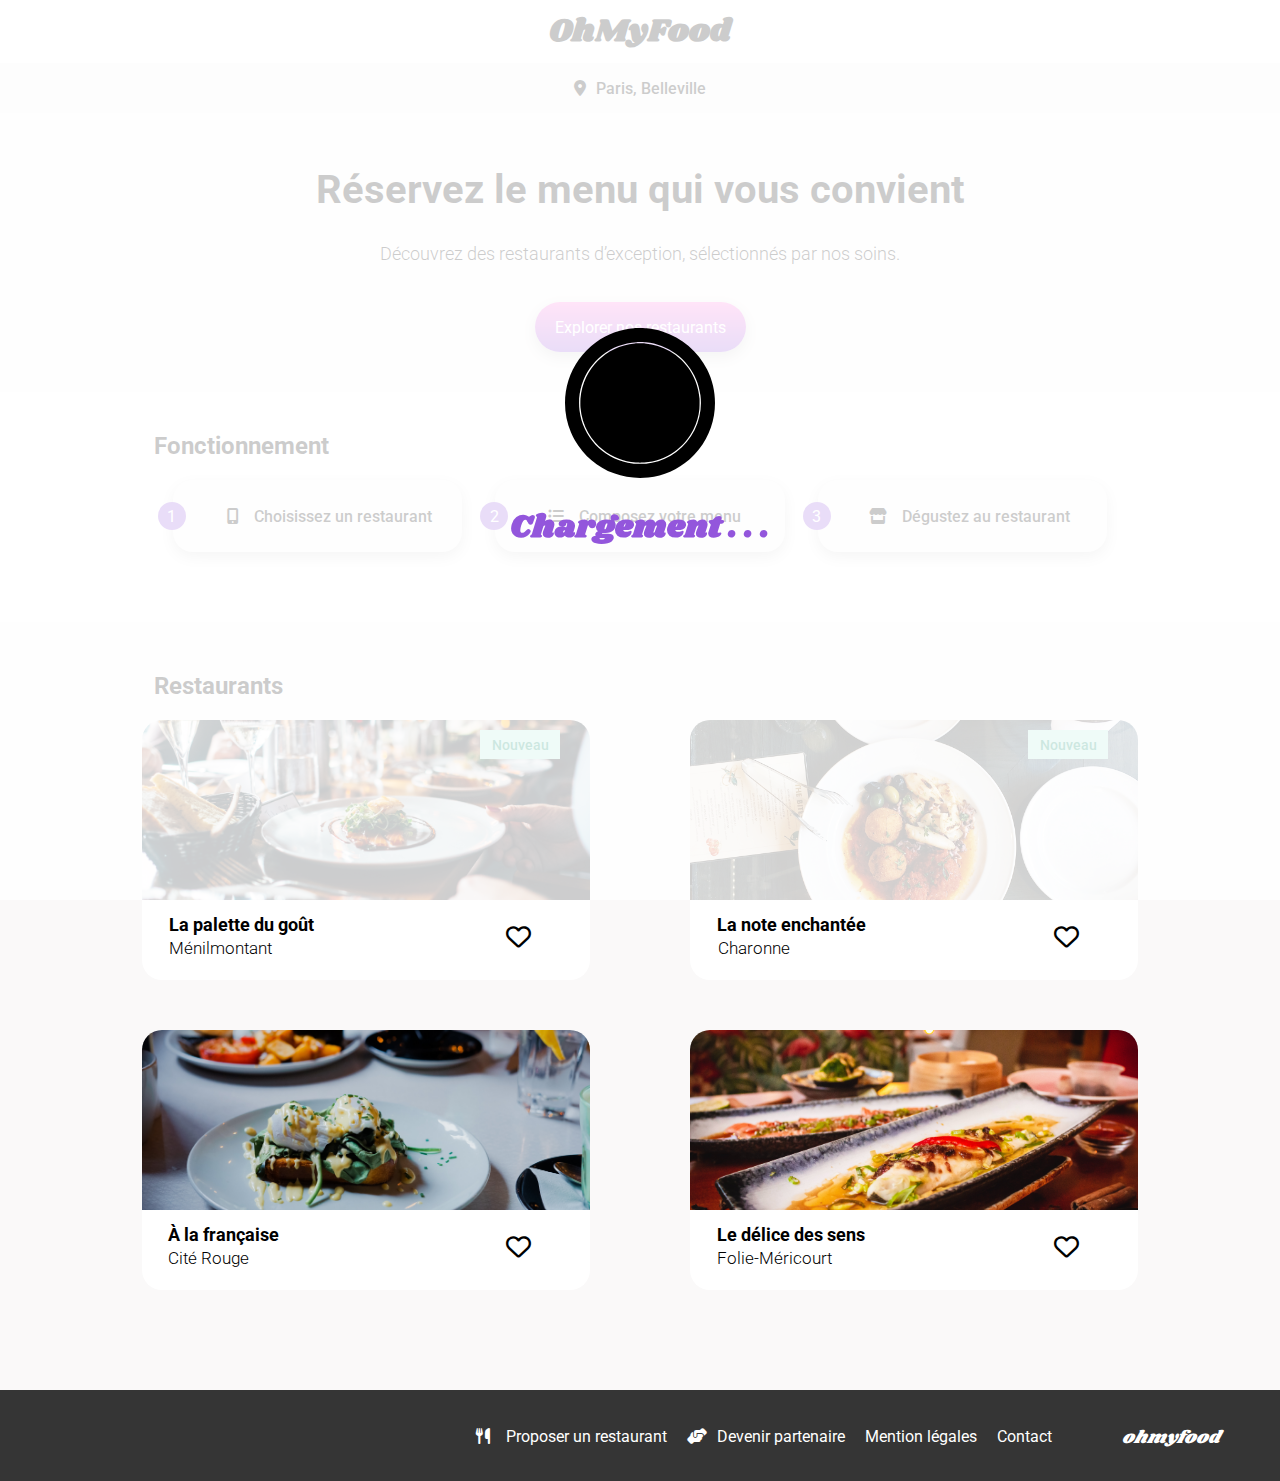
<file: index.html>
<!DOCTYPE html>
<html lang="fr">
  <head>
    <meta charset="UTF-8" />
    <meta name="viewport" content="width=device-width, initial-scale=1.0" />
    <title>OhMyFood</title>
    <link rel="preconnect" href="https://fonts.googleapis.com" />
    <link rel="preconnect" href="https://fonts.gstatic.com" crossorigin />
    <link
      href="https://fonts.googleapis.com/css2?family=Roboto:ital,wght@0,100;0,300;0,400;0,500;0,700;0,900;1,100;1,300;1,400;1,500;1,700;1,900&family=Shrikhand&display=swap"
      rel="stylesheet"
    />
    <!-- Ajout Bibliothèque Font Awesome -->
    <link
      rel="stylesheet"
      href="https://cdnjs.cloudflare.com/ajax/libs/font-awesome/6.4.0/css/all.min.css"
    />
    <link rel="stylesheet" href="./SASS/main.css" />
  </head>
  <body>
    <div class="loader">
      <div class="loader__plat">
        <img
          src="./assets/images/loader/assiette.svg"
          alt="Assiette chargement"
          class="loader__plat__assiette"
        />
      </div>
      <h1 class="loader__chargement">Chargement . . .</h1>
    </div>
    <header>
      <i class="fa-solid fa-arrow-left"></i>
      <h1>OhMyFood</h1>
    </header>
    <main>
      <div class="main__localisation">
        <i class="fa-solid fa-location-dot"></i>Paris, Belleville
      </div>

      <!--******* section info *********-->
      <section class="main__info">
        <h2 class="main__info__title">Réservez le menu qui vous convient</h2>
        <p class="main__info__paragraphe">
          Découvrez des restaurants d’exception, sélectionnés par nos soins.
        </p>
        <a class="main__info__btn" href="#restaurants"
          >Explorer nos restaurants</a
        >
      </section>

      <!--******** section fonctionnement *******-->
      <section class="main__fonctionnement">
        <h2 class="main__fonctionnement__title">Fonctionnement</h2>
        <div class="main__fonctionnement__container">
          <div class="main__fonctionnement__ordre">
            <span class="main__fonctionnement__ordre--nombre">1</span>
            <p class="main__fonctionnement__ordre--titre">
              <i class="fa-solid fa-mobile-screen-button"></i>
              Choisissez un restaurant
            </p>
          </div>
          <div class="main__fonctionnement__ordre">
            <span class="main__fonctionnement__ordre--nombre">2</span>
            <p class="main__fonctionnement__ordre--titre">
              <i class="fa-solid fa-list-ul"></i>
              Composez votre menu
            </p>
          </div>
          <div class="main__fonctionnement__ordre">
            <span class="main__fonctionnement__ordre--nombre">3</span>
            <p class="main__fonctionnement__ordre--titre">
              <i class="fa-solid fa-store"></i>
              Dégustez au restaurant
            </p>
          </div>
        </div>
      </section>

      <!--******* section restaurants *********-->
      <section class="main__restaurants" id="restaurants">
        <h2 class="main__restaurants__title">Restaurants</h2>
        <div class="main__restaurants__cards">
          <article class="main__restaurants__card">
            <a href="./restaurants/restaurant1.html">
              <img
                src="./assets/images/restaurants/jay-wennington-N_Y88TWmGwA-unsplash.jpg"
                alt="Image montrant un plat de Saumon"
              />
              <span class="main__restaurants__card__new">Nouveau</span>
              <div class="main__restaurants__card__content">
                <div class="main__restaurants__card__content--txt">
                  <h3 class="main__restaurants__card__content--title">
                    La palette du goût
                  </h3>
                  <p class="main__restaurants__card__content--localisation">
                    Ménilmontant
                  </p>
                </div>
              </div>
            </a>
            <button class="main__restaurants__card__content--btncoeur">
              <i class="fa-regular fa-heart"></i>
              <i class="fa-solid fa-heart"></i>
            </button>
          </article>
          <article class="main__restaurants__card">
            <a href="./restaurants/restaurant2.html">
              <img
                src="./assets/images/restaurants/stil-u2Lp8tXIcjw-unsplash.jpg"
                alt="Image de deux plats, une tomate mozza, et des pommes dauphine accompagnée de viandes"
              />
              <span class="main__restaurants__card__new">Nouveau</span>
              <div class="main__restaurants__card__content">
                <div class="main__restaurants__card__content--txt">
                  <h3 class="main__restaurants__card__content--title">
                    La note enchantée
                  </h3>
                  <p class="main__restaurants__card__content--localisation">
                    Charonne
                  </p>
                </div>
              </div>
            </a>
            <button class="main__restaurants__card__content--btncoeur">
              <i class="fa-regular fa-heart"></i>
              <i class="fa-solid fa-heart"></i>
            </button>
          </article>
          <article class="main__restaurants__card">
            <a href="./restaurants/restaurant3.html">
              <img
                src="./assets/images/restaurants/toa-heftiba-DQKerTsQwi0-unsplash.jpg"
                alt="Image montrant un plat avec des oeufs mimosas"
              />
              <div class="main__restaurants__card__content">
                <div class="main__restaurants__card__content--txt">
                  <h3 class="main__restaurants__card__content--title">
                    À la française
                  </h3>
                  <p class="main__restaurants__card__content--localisation">
                    Cité Rouge
                  </p>
                </div>
              </div>
            </a>
            <button class="main__restaurants__card__content--btncoeur">
              <i class="fa-regular fa-heart"></i>
              <i class="fa-solid fa-heart"></i>
            </button>
          </article>
          <article class="main__restaurants__card">
            <a href="./restaurants/restaurant4.html">
              <img
                src="./assets/images/restaurants/louis-hansel-shotsoflouis-qNBGVyOCY8Q-unsplash.jpg"
                alt="Image montrant un plat de poisson"
              />
              <div class="main__restaurants__card__content">
                <div class="main__restaurants__card__content--txt">
                  <h3 class="main__restaurants__card__content--title">
                    Le délice des sens
                  </h3>
                  <p class="main__restaurants__card__content--localisation">
                    Folie-Méricourt
                  </p>
                </div>
              </div>
            </a>
            <button class="main__restaurants__card__content--btncoeur">
              <i class="fa-regular fa-heart"></i>
              <i class="fa-solid fa-heart"></i>
            </button>
          </article>
        </div>
      </section>
    </main>
    <footer class="footer">
      <h3 class="footer__title">ohmyfood</h3>
      <ul class="footer__liste">
        <li class="footer__liste--item">
          <a href="#"
            ><i class="fa-solid fa-utensils"></i>Proposer un restaurant</a
          >
        </li>
        <li class="footer__liste--item">
          <a href="#"
            ><i class="fa-solid fa-handshake-angle"></i>Devenir partenaire</a
          >
        </li>
        <li class="footer__liste--item"><a href="#">Mention légales</a></li>
        <li class="footer__liste--item"><a href="#">Contact</a></li>
      </ul>
    </footer>
  </body>
</html>
</file>
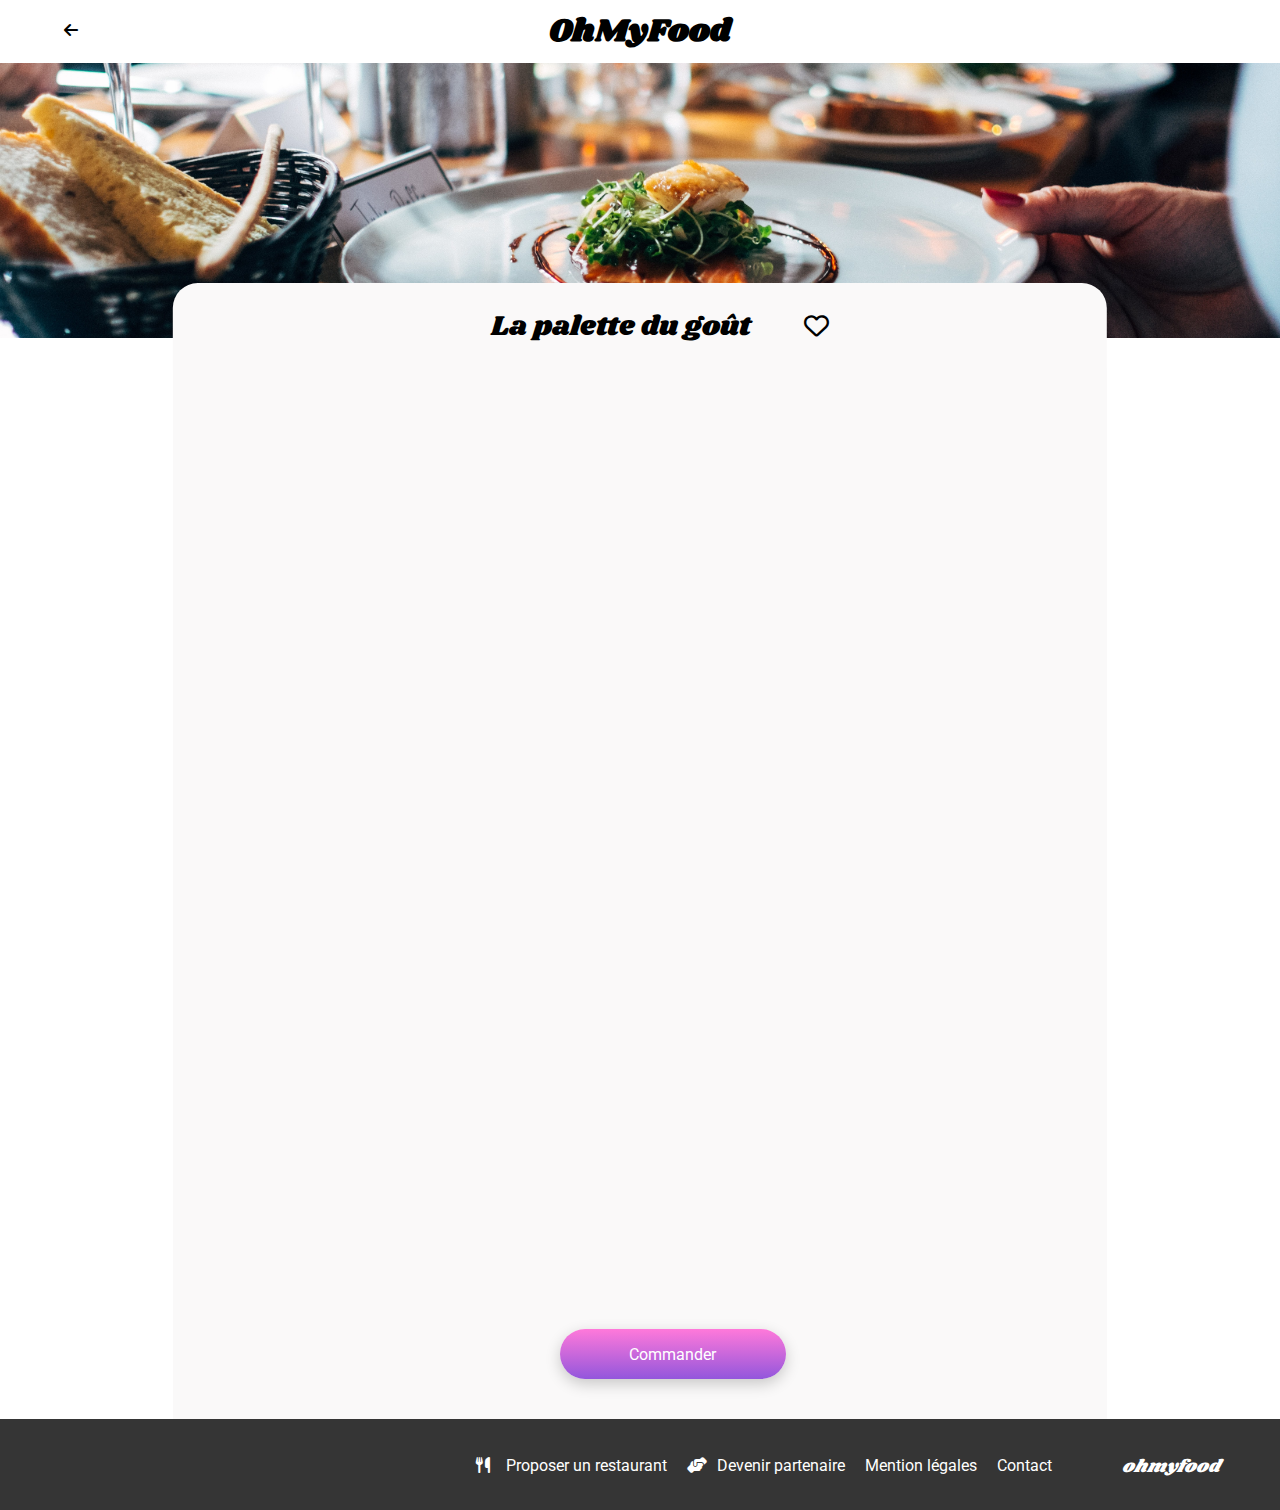
<file: restaurants/restaurant1.html>
<!DOCTYPE html>
<html lang="fr">
  <head>
    <meta charset="UTF-8" />
    <meta name="viewport" content="width=device-width, initial-scale=1.0" />
    <title>La palette du goût</title>
    <link rel="preconnect" href="https://fonts.googleapis.com" />
    <link rel="preconnect" href="https://fonts.gstatic.com" crossorigin />
    <link
      href="https://fonts.googleapis.com/css2?family=Roboto:ital,wght@0,100;0,300;0,400;0,500;0,700;0,900;1,100;1,300;1,400;1,500;1,700;1,900&family=Shrikhand&display=swap"
      rel="stylesheet"
    />
    <!-- Ajout Bibliothèque Font Awesome -->
    <link
      rel="stylesheet"
      href="https://cdnjs.cloudflare.com/ajax/libs/font-awesome/6.4.0/css/all.min.css"
    />
    <link rel="stylesheet" href="../SASS/main.css" />
  </head>
  <body>
    <header class="headeravecfleche">
      <a href="../index.html">
        <i class="fa-solid fa-arrow-left"></i>
      </a>
      <h1>OhMyFood</h1>
    </header>
    <main class="main">
      <div class="main__resto">
        <img
          src="../assets/images/restaurants/jay-wennington-N_Y88TWmGwA-unsplash.jpg"
          alt="Image montrant un plat de Saumon"
        />
      </div>
      <section class="main__resto__container">
        <div class="main__resto__titlenheart">
          <h2 class="main__resto__titlenheart--title">La palette du goût</h2>
          <button class="main__resto__titlenheart--heart">
            <i class="fa-regular fa-heart"></i>
            <i class="fa-solid fa-heart"></i>
          </button>
        </div>
      </section>
      <section class="main__resto__menu">
        <div class="main__resto__menu--container">
          <div class="main__resto__menu--plats">
            <p class="main__resto__menu--title">ENTREES</p>
            <div class="main__resto__menu__card">
              <div class="main__resto__menu__card--tp">
              <p class="main__resto__menu__card--title">
                Fricassée d'escargots
              </p>
              <p class="main__resto__menu__card--precision">
                Au piment d'espelette
              </p>
              </div>
              <span class="main__resto__menu__card--price">25€</span>
              <i class="fa-solid fa-circle-check"></i>
            </div>
            <div class="main__resto__menu__card">
              <div class="main__resto__menu__card--tp">
              <p class="main__resto__menu__card--title">
                Foie gras de canard mi-cuit
              </p>
              <p class="main__resto__menu__card--precision">
                Et ses copeaux de truffe noire
              </p>
              </div>
              <span class="main__resto__menu__card--price">35€</span>
              <i class="fa-solid fa-circle-check"></i>
            </div>
            <div class="main__resto__menu__card">
              <div class="main__resto__menu__card--tp">
              <p class="main__resto__menu__card--title">Œuf au plat</p>
              <p class="main__resto__menu__card--precision">
                Assaisonné à la truffe sur lit de caviar
              </p>
              </div>
              <span class="main__resto__menu__card--price">20€</span>
              <i class="fa-solid fa-circle-check"></i>
            </div>
          </div>
          <div class="main__resto__menu--plats">
            <p class="main__resto__menu--title">PLATS</p>
            <div class="main__resto__menu__card">
              <div class="main__resto__menu__card--tp">
              <p class="main__resto__menu__card--title">
                Filet de bœuf aux herbes
              </p>
              <p class="main__resto__menu__card--precision">
                Accompagné de sa ribambelle de légumes
              </p>
              </div>
              <span class="main__resto__menu__card--price">40€</span>
              <i class="fa-solid fa-circle-check"></i>
            </div>
            <div class="main__resto__menu__card">
              <div class="main__resto__menu__card--tp">
              <p class="main__resto__menu__card--title">
                Parmentier de queue de bœuf
              </p>
              <p class="main__resto__menu__card--precision">
                À la truffe noire sur sa purée de panais
              </p>
              </div>
              <span class="main__resto__menu__card--price">35€</span>
              <i class="fa-solid fa-circle-check"></i>
            </div>
            <div class="main__resto__menu__card">
              <div class="main__resto__menu__card--tp">
              <p class="main__resto__menu__card--title">Filet de turbot</p>
              <p class="main__resto__menu__card--precision">Aux agrumes</p>
              </div>
              <span class="main__resto__menu__card--price">44€</span>
              <i class="fa-solid fa-circle-check"></i>
            </div>
          </div>
          <div class="main__resto__menu--plats">
            <p class="main__resto__menu--title">DESSERTS</p>
            <div class="main__resto__menu__card">
              <div class="main__resto__menu__card--tp">
              <p class="main__resto__menu__card--title">Paris-Brest</p>
              <p class="main__resto__menu__card--precision">Revisité</p>
              </div>
              <span class="main__resto__menu__card--price">18€</span>
              <i class="fa-solid fa-circle-check"></i>
            </div>
            <div class="main__resto__menu__card">
              <div class="main__resto__menu__card--tp">
              <p class="main__resto__menu__card--title">
                Macaron au chocolat d'exception
              </p>
              <p class="main__resto__menu__card--precision">
                Et glace à la vanille de Madagascar
              </p>
              </div>
              <span class="main__resto__menu__card--price">22€</span>
              <i class="fa-solid fa-circle-check"></i>
            </div>
            <div class="main__resto__menu__card">
              <div class="main__resto__menu__card--tp">
              <p class="main__resto__menu__card--title">Mousse au chocolat</p>
              <p class="main__resto__menu__card--precision">
                Au piment d'Espelette et à la truffe noire
              </p>
              </div>
              <span class="main__resto__menu__card--price">23€</span>
              <i class="fa-solid fa-circle-check"></i>
            </div>
          </div>
          <a class="main__resto__menu__btn">Commander</a>
        </div>
      </section>
    </main>
    <footer class="footer">
      <h3 class="footer__title">ohmyfood</h3>
      <ul class="footer__liste">
        <li class="footer__liste--item">
          <a href="#"
            ><i class="fa-solid fa-utensils"></i>Proposer un restaurant</a
          >
        </li>
        <li class="footer__liste--item">
          <a href="#"
            ><i class="fa-solid fa-handshake-angle"></i>Devenir partenaire</a
          >
        </li>
        <li class="footer__liste--item"><a href="#">Mention légales</a></li>
        <li class="footer__liste--item"><a href="#">Contact</a></li>
      </ul>
    </footer>
  </body>
</html>
</file>
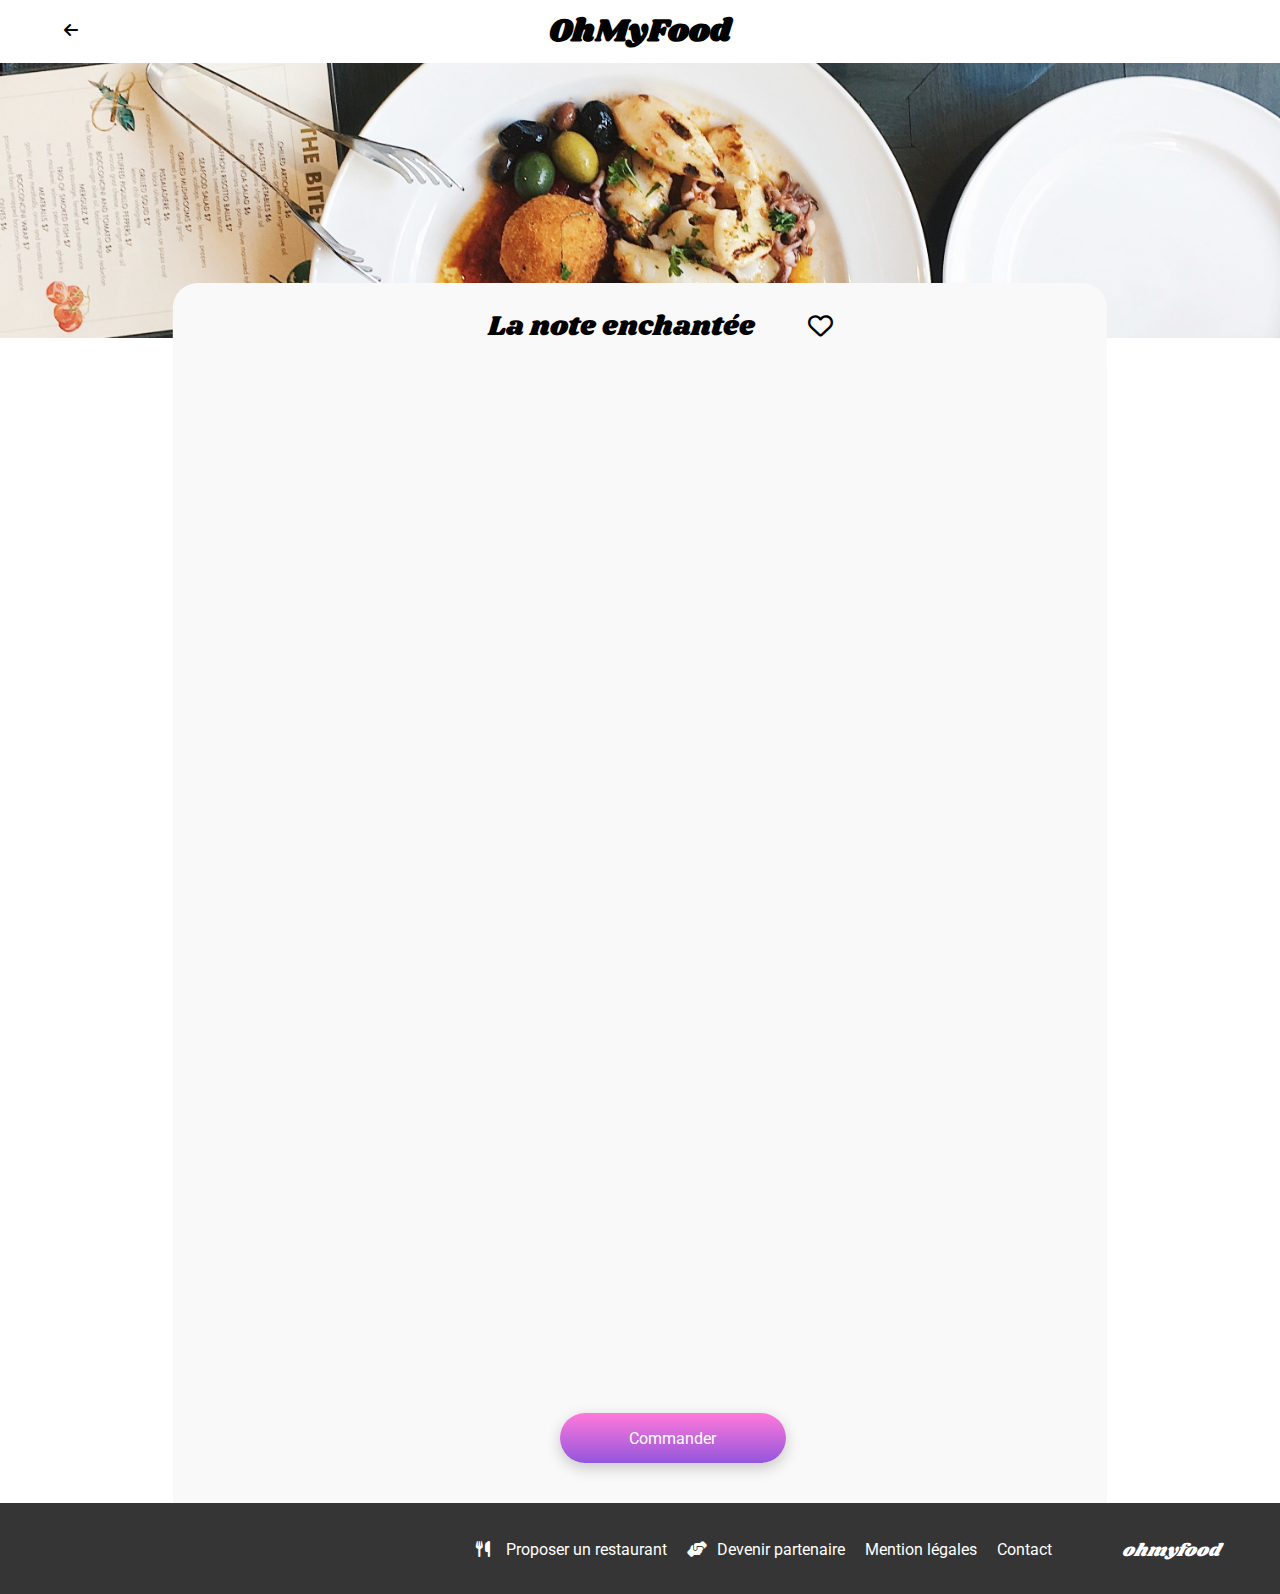
<file: restaurants/restaurant2.html>
<!DOCTYPE html>
<html lang="fr">
  <head>
    <meta charset="UTF-8" />
    <meta name="viewport" content="width=device-width, initial-scale=1.0" />
    <title>La note enchantée</title>
    <link rel="preconnect" href="https://fonts.googleapis.com" />
    <link rel="preconnect" href="https://fonts.gstatic.com" crossorigin />
    <link
      href="https://fonts.googleapis.com/css2?family=Roboto:ital,wght@0,100;0,300;0,400;0,500;0,700;0,900;1,100;1,300;1,400;1,500;1,700;1,900&family=Shrikhand&display=swap"
      rel="stylesheet"
    />
    <!-- Ajout Bibliothèque Font Awesome -->
    <link
      rel="stylesheet"
      href="https://cdnjs.cloudflare.com/ajax/libs/font-awesome/6.4.0/css/all.min.css"
    />
    <link rel="stylesheet" href="../SASS/main.css" />
  </head>
  <body>
    <header class="headeravecfleche">
      <a href="../index.html">
        <i class="fa-solid fa-arrow-left"></i>
      </a>
      <h1>OhMyFood</h1>
    </header>
    <main class="main">
      <div class="main__resto">
        <img src="../assets/images/restaurants/stil-u2Lp8tXIcjw-unsplash.jpg" alt="Image de deux plats, une tomate mozza, et des pommes dauphine accompagnée de viandes">
      <section class="main__resto__container">
        <div class="main__resto__titlenheart">
          <h2 class="main__resto__titlenheart--title">La note enchantée</h2>
          <button class="main__resto__titlenheart--heart">
            <i class="fa-regular fa-heart"></i>
            <i class="fa-solid fa-heart"></i>
          </button>
        </div>
      </section>
      <section class="main__resto__menu">
        <div class="main__resto__menu--container">
          <div class="main__resto__menu--plats">
            <p class="main__resto__menu--title">ENTREES</p>
            <div class="main__resto__menu__card">
              <div class="main__resto__menu__card--tp">
              <p class="main__resto__menu__card--title">
                Ravioles de foie gras
              </p>
              <p class="main__resto__menu__card--precision">
                Accompagnées de leur crème à la truffe
              </p>
              </div>
              <span class="main__resto__menu__card--price">25€</span>
              <i class="fa-solid fa-circle-check"></i>
            </div>
            <div class="main__resto__menu__card">
              <div class="main__resto__menu__card--tp">
              <p class="main__resto__menu__card--title">Caviar osciètre</p>
              <p class="main__resto__menu__card--precision">
                Sur blini à la farine de blé noir
              </p>
              </div>
              <span class="main__resto__menu__card--price">35€</span>
              <i class="fa-solid fa-circle-check"></i>
            </div>
            <div class="main__resto__menu__card">
              <div class="main__resto__menu__card--tp">
              <p class="main__resto__menu__card--title">
                Homard et espuma de potiron
              </p>
              <p class="main__resto__menu__card--precision">
                Marinés aux zestes d'orange
              </p>
              </div>
              <span class="main__resto__menu__card--price">20€</span>
              <i class="fa-solid fa-circle-check"></i>
            </div>
            <div class="main__resto__menu__card">
              <div class="main__resto__menu__card--tp">
              <p class="main__resto__menu__card--title">
                Foie gras de canard cuit entier
              </p>
              <p class="main__resto__menu__card--precision">
                Confiture de figue et pain toasté
              </p>
              </div>
              <span class="main__resto__menu__card--price">35€</span>
              <i class="fa-solid fa-circle-check"></i>
            </div>
          </div>
          <div class="main__resto__menu--plats">
            <p class="main__resto__menu--title">PLATS</p>
            <div class="main__resto__menu__card">
              <div class="main__resto__menu__card--tp">
              <p class="main__resto__menu__card--title">
                Noix de coquilles Saint-Jacques
              </p>
              <p class="main__resto__menu__card--precision">
                Sur lit de purée de céleri-rave
              </p>
              </div>
              <span class="main__resto__menu__card--price">40€</span>
              <i class="fa-solid fa-circle-check"></i>
            </div>
            <div class="main__resto__menu__card">
              <div class="main__resto__menu__card--tp">
              <p class="main__resto__menu__card--title">Langoustine poêlée</p>
              <p class="main__resto__menu__card--precision">
                Purée de patate douce
              </p>
              </div>
              <span class="main__resto__menu__card--price">35€</span>
              <i class="fa-solid fa-circle-check"></i>
            </div>
            <div class="main__resto__menu__card">
              <div class="main__resto__menu__card--tp">
              <p class="main__resto__menu__card--title">
                Mijoté de queue de bœuf
              </p>
              <p class="main__resto__menu__card--precision">
                Et riz sauvage aux zestes de citron
              </p>
              </div>
              <span class="main__resto__menu__card--price">44€</span>
              <i class="fa-solid fa-circle-check"></i>
            </div>
          </div>
          <div class="main__resto__menu--plats">
            <p class="main__resto__menu--title">DESSERTS</p>
            <div class="main__resto__menu__card">
              <div class="main__resto__menu__card--tp">
              <p class="main__resto__menu__card--title">
                Macaron noisette et chocolat
              </p>
              <p class="main__resto__menu__card--precision">
                Glace au caramel brun et sel de Guérande
              </p>
              </div>
              <span class="main__resto__menu__card--price">18€</span>
              <i class="fa-solid fa-circle-check"></i>
            </div>
            <div class="main__resto__menu__card">
              <div class="main__resto__menu__card--tp">
              <p class="main__resto__menu__card--title">
                Baba au rhum revisité
              </p>
              <p class="main__resto__menu__card--precision">
                Avec son coulis de citron
              </p>
              </div>
              <span class="main__resto__menu__card--price">22€</span>
              <i class="fa-solid fa-circle-check"></i>
            </div>
            <div class="main__resto__menu__card">
              <div class="main__resto__menu__card--tp">
              <p class="main__resto__menu__card--title">
                Tarte au citron meringuée
              </p>
              <p class="main__resto__menu__card--precision">Déstructurée</p>
              </div>
              <span class="main__resto__menu__card--price">23€</span>
              <i class="fa-solid fa-circle-check"></i>
            </div>
          </div>
          <a class="main__resto__menu__btn">Commander</a>
        </div>
      </section>
    </main>
    <footer class="footer">
      <h3 class="footer__title">ohmyfood</h3>
      <ul class="footer__liste">
        <li class="footer__liste--item">
          <a href="#"
            ><i class="fa-solid fa-utensils"></i>Proposer un restaurant</a
          >
        </li>
        <li class="footer__liste--item">
          <a href="#"
            ><i class="fa-solid fa-handshake-angle"></i>Devenir partenaire</a
          >
        </li>
        <li class="footer__liste--item"><a href="#">Mention légales</a></li>
        <li class="footer__liste--item"><a href="#">Contact</a></li>
      </ul>
    </footer>
  </body>
</html>
</file>
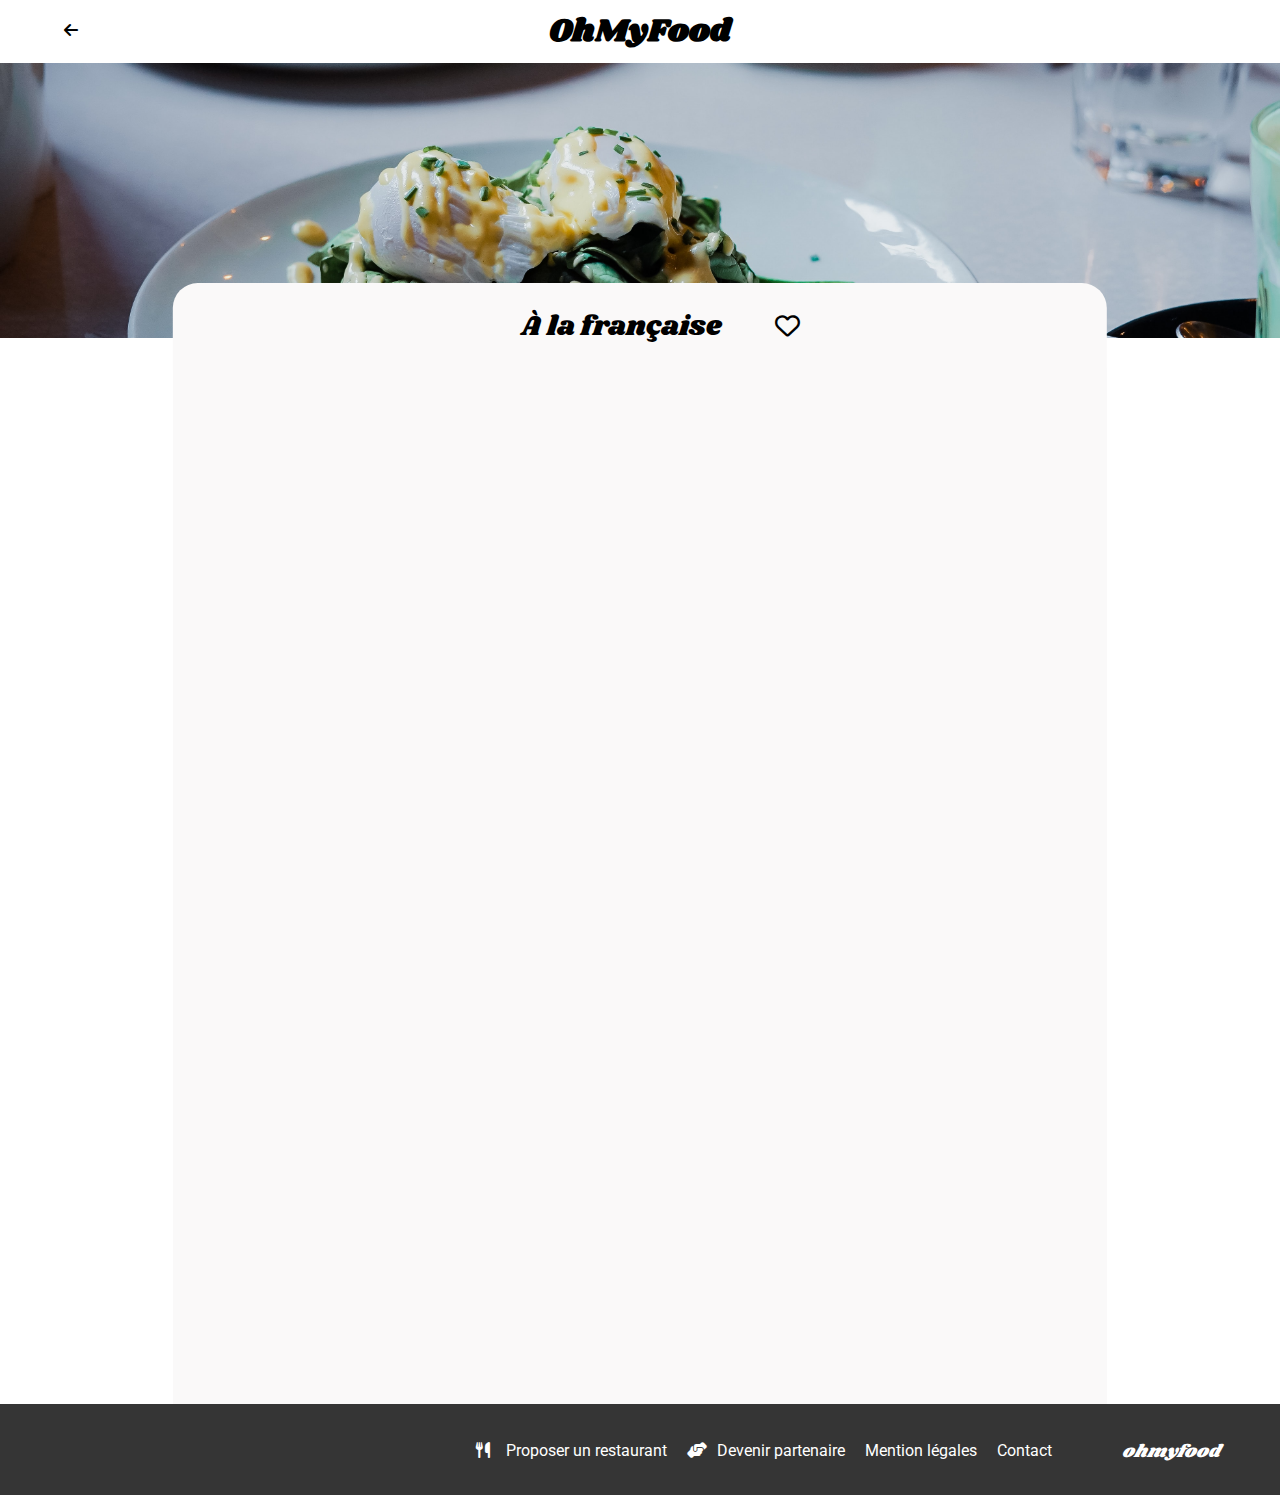
<file: restaurants/restaurant3.html>
<!DOCTYPE html>
<html lang="fr">
  <head>
    <meta charset="UTF-8" />
    <meta name="viewport" content="width=device-width, initial-scale=1.0" />
    <title>À la française</title>
    <link rel="preconnect" href="https://fonts.googleapis.com" />
    <link rel="preconnect" href="https://fonts.gstatic.com" crossorigin />
    <link
      href="https://fonts.googleapis.com/css2?family=Roboto:ital,wght@0,100;0,300;0,400;0,500;0,700;0,900;1,100;1,300;1,400;1,500;1,700;1,900&family=Shrikhand&display=swap"
      rel="stylesheet"
    />
    <!-- Ajout Bibliothèque Font Awesome -->
    <link
      rel="stylesheet"
      href="https://cdnjs.cloudflare.com/ajax/libs/font-awesome/6.4.0/css/all.min.css"
    />
    <link rel="stylesheet" href="../SASS/main.css" />
  </head>
  <body>
    <header class="headeravecfleche">
      <a href="../index.html">
        <i class="fa-solid fa-arrow-left"></i>
      </a>
      <h1>OhMyFood</h1>
    </header>
    <main class="main">
      <div class="main__resto">
        <img
          src="../assets/images/restaurants/toa-heftiba-DQKerTsQwi0-unsplash.jpg"
          alt="Image montrant un plat avec des oeufs mimosas"
        />
      </div>
      <section class="main__resto__container">
        <div class="main__resto__titlenheart">
          <h2 class="main__resto__titlenheart--title">À la française</h2>
          <button class="main__resto__titlenheart--heart">
            <i class="fa-regular fa-heart"></i>
            <i class="fa-solid fa-heart"></i>
          </button>
        </div>
      </section>
      <section class="main__resto__menu">
        <div class="main__resto__menu--container">
          <div class="main__resto__menu--plats">
            <p class="main__resto__menu--title">ENTREES</p>
            <div class="main__resto__menu__card">
              <div class="main__resto__menu__card--tp">
              <p class="main__resto__menu__card--title">
                Tartare de poulpe acidulé
              </p>
              <p class="main__resto__menu__card--precision">
                Aux zestes d'orange
              </p>
              </div>
              <span class="main__resto__menu__card--price">25€</span>
              <i class="fa-solid fa-circle-check"></i>
            </div>
            <div class="main__resto__menu__card">
              <div class="main__resto__menu__card--tp">
              <p class="main__resto__menu__card--title">
                Velouté de légumes d'antan
              </p>
              <p class="main__resto__menu__card--precision">
                Carotte, panais, topinambour
              </p>
              </div>
              <span class="main__resto__menu__card--price">35€</span>
              <i class="fa-solid fa-circle-check"></i>
            </div>
            <div class="main__resto__menu__card">
              <div class="main__resto__menu__card--tp">
              <p class="main__resto__menu__card--title">Soupe à l'oignon</p>
              <p class="main__resto__menu__card--precision">Revisitée</p>
              </div>
              <span class="main__resto__menu__card--price">20€</span>
              <i class="fa-solid fa-circle-check"></i>
            </div>
          </div>
          <div class="main__resto__menu--plats">
            <p class="main__resto__menu--title">PLATS</p>
            <div class="main__resto__menu__card">
              <div class="main__resto__menu__card--tp">
              <p class="main__resto__menu__card--title">
                Coquilles Saint-Jacques
              </p>
              <p class="main__resto__menu__card--precision">
                Accompagnées d'une purée de panais
              </p>
              </div>
              <span class="main__resto__menu__card--price">40€</span>
              <i class="fa-solid fa-circle-check"></i>
            </div>
            <div class="main__resto__menu__card">
              <div class="main__resto__menu__card--tp">
              <p class="main__resto__menu__card--title">Magret de canard</p>
              <p class="main__resto__menu__card--precision">
                Et parmentier de pommes de terre
              </p>
              </div>
              <span class="main__resto__menu__card--price">35€</span>
              <i class="fa-solid fa-circle-check"></i>
            </div>
            <div class="main__resto__menu__card">
              <div class="main__resto__menu__card--tp">
              <p class="main__resto__menu__card--title">
                Pigeonneau d’Ille-et-Vilaine
              </p>
              <p class="main__resto__menu__card--precision">
                Sur son lit de gnocchis aux légumes
              </p>
              </div>
              <span class="main__resto__menu__card--price">44€</span>
              <i class="fa-solid fa-circle-check"></i>
            </div>
          </div>
          <div class="main__resto__menu--plats">
            <p class="main__resto__menu--title">DESSERTS</p>
            <div class="main__resto__menu__card">
              <div class="main__resto__menu__card--tp">
              <p class="main__resto__menu__card--title">
                Pétales de violettes glacés
              </p>
              <p class="main__resto__menu__card--precision">
                Et purée de noisettes
              </p>
              </div>
              <span class="main__resto__menu__card--price">18€</span>
              <i class="fa-solid fa-circle-check"></i>
            </div>
            <div class="main__resto__menu__card">
              <div class="main__resto__menu__card--tp">
              <p class="main__resto__menu__card--title">
                Fondant au chocolat
              </p>
              <p class="main__resto__menu__card--precision">
                Revisité
              </p>
              </div>
              <span class="main__resto__menu__card--price">22€</span>
              <i class="fa-solid fa-circle-check"></i>
            </div>
            <div class="main__resto__menu__card">
              <div class="main__resto__menu__card--tp">
              <p class="main__resto__menu__card--title">
                Millefeuille croustillant
              </p>
              <p class="main__resto__menu__card--precision">
                Myrtilles et pâte d’amande
              </p>
              </div>
              <span class="main__resto__menu__card--price">23€</span>
              <i class="fa-solid fa-circle-check"></i>
            </div>

          <a class="main__resto__menu__btn">Commander</a>
        </div>
      </section>
    </main>
    <footer class="footer">
      <h3 class="footer__title">ohmyfood</h3>
      <ul class="footer__liste">
        <li class="footer__liste--item">
          <a href="#"
            ><i class="fa-solid fa-utensils"></i>Proposer un restaurant</a
          >
        </li>
        <li class="footer__liste--item">
          <a href="#"
            ><i class="fa-solid fa-handshake-angle"></i>Devenir partenaire</a
          >
        </li>
        <li class="footer__liste--item"><a href="#">Mention légales</a></li>
        <li class="footer__liste--item"><a href="#">Contact</a></li>
      </ul>
    </footer>
  </body>
</html>
</file>
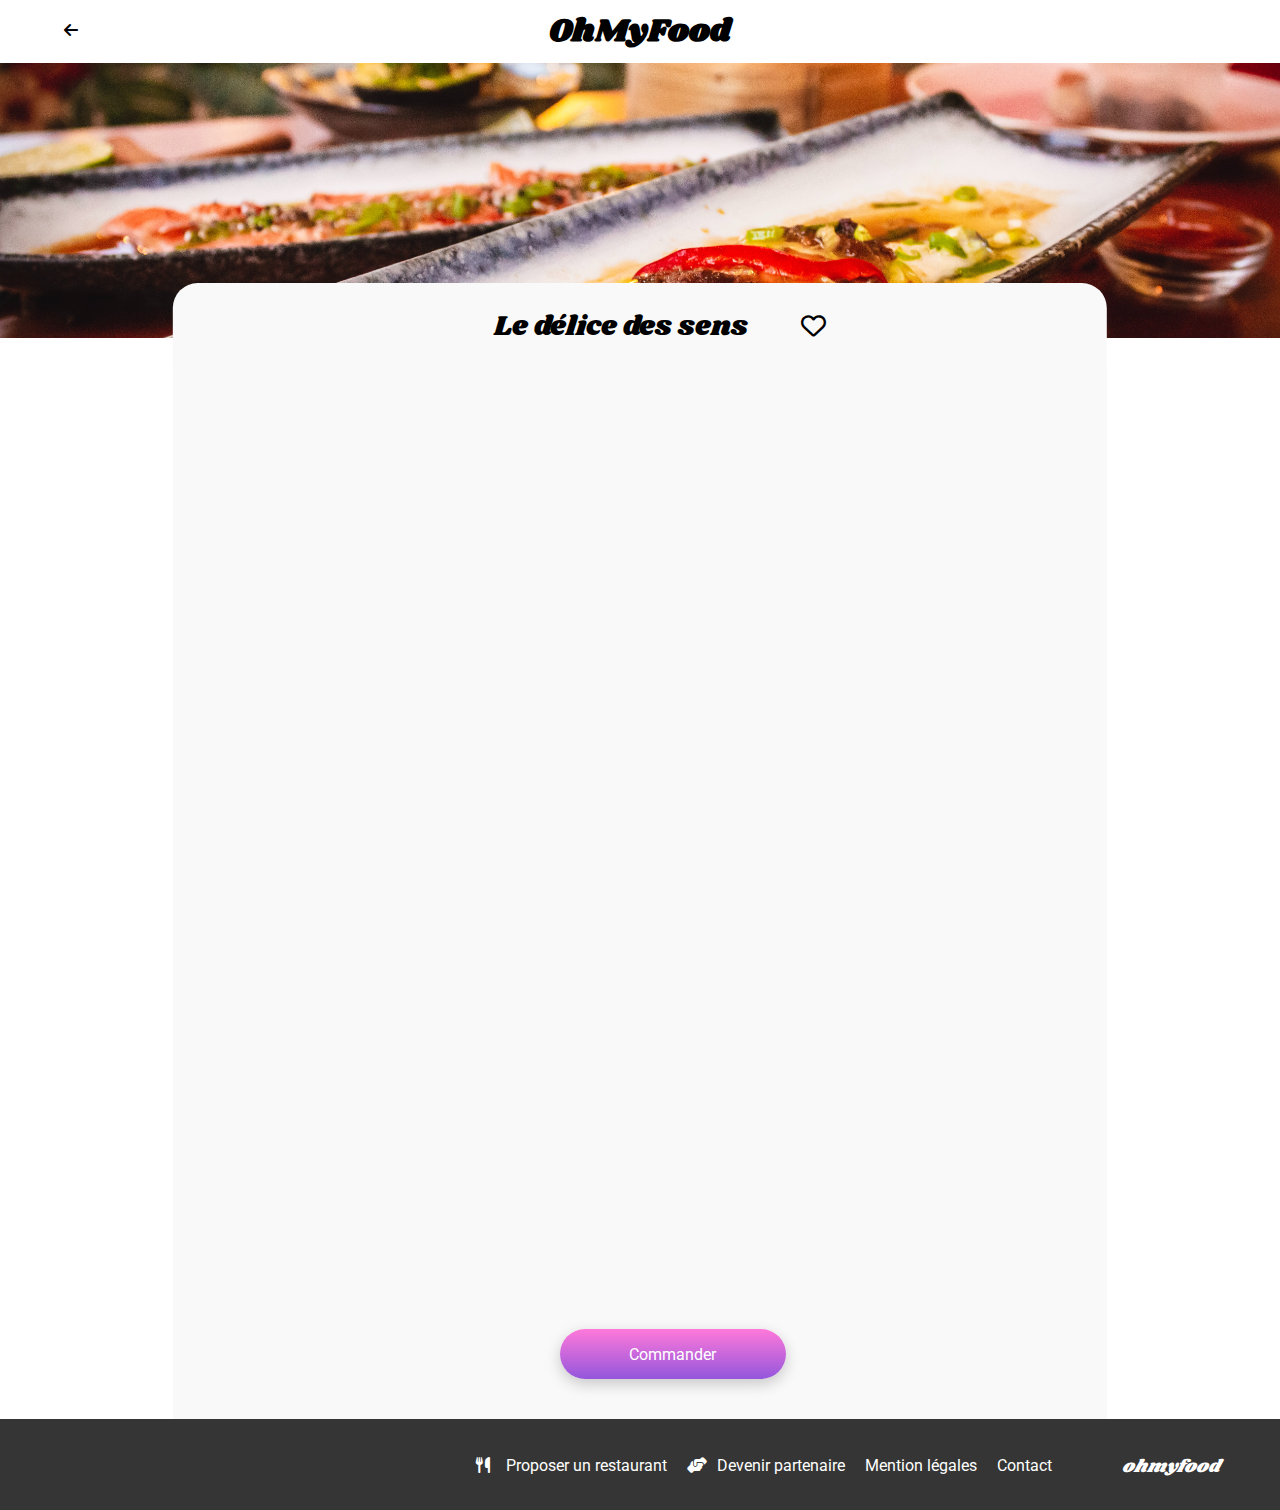
<file: restaurants/restaurant4.html>
<!DOCTYPE html>
<html lang="fr">
  <head>
    <meta charset="UTF-8" />
    <meta name="viewport" content="width=device-width, initial-scale=1.0" />
    <title>Le délice des sens</title>
    <link rel="preconnect" href="https://fonts.googleapis.com" />
    <link rel="preconnect" href="https://fonts.gstatic.com" crossorigin />
    <link
      href="https://fonts.googleapis.com/css2?family=Roboto:ital,wght@0,100;0,300;0,400;0,500;0,700;0,900;1,100;1,300;1,400;1,500;1,700;1,900&family=Shrikhand&display=swap"
      rel="stylesheet"
    />
    <!-- Ajout Bibliothèque Font Awesome -->
    <link
      rel="stylesheet"
      href="https://cdnjs.cloudflare.com/ajax/libs/font-awesome/6.4.0/css/all.min.css"
    />
    <link rel="stylesheet" href="../SASS/main.css" />
  </head>
  <body>
    <header class="headeravecfleche">
      <a href="../index.html">
        <i class="fa-solid fa-arrow-left"></i>
      </a>
      <h1>OhMyFood</h1>
    </header>
    <main class="main">
      <div class="main__resto">
        <img
          src="../assets/images/restaurants/louis-hansel-shotsoflouis-qNBGVyOCY8Q-unsplash.jpg"
          alt="Image montrant un plat de poisson"
        />
      </div>
      <section class="main__resto__container">
        <div class="main__resto__titlenheart">
          <h2 class="main__resto__titlenheart--title">Le délice des sens</h2>
          <button class="main__resto__titlenheart--heart">
            <i class="fa-regular fa-heart"></i>
            <i class="fa-solid fa-heart"></i>
          </button>
        </div>
      </section>
      <section class="main__resto__menu">
        <div class="main__resto__menu--container">
          <div class="main__resto__menu--plats">
            <p class="main__resto__menu--title">ENTREES</p>
            <div class="main__resto__menu__card">
              <div class="main__resto__menu__card--tp">
              <p class="main__resto__menu__card--title">Tartare de thon</p>
              <p class="main__resto__menu__card--precision">
                Assaisonné au yuzu
              </p>
              </div>
              <span class="main__resto__menu__card--price">25€</span>
              <i class="fa-solid fa-circle-check"></i>
            </div>
            <div class="main__resto__menu__card">
              <div class="main__resto__menu__card--tp">
              <p class="main__resto__menu__card--title">
                Bouchée de homard croustillant
              </p>
              <p class="main__resto__menu__card--precision">
                Et sa farandole de petits légumes
              </p>
              </div>
              <span class="main__resto__menu__card--price">35€</span>
              <i class="fa-solid fa-circle-check"></i>
            </div>
            <div class="main__resto__menu__card">
              <div class="main__resto__menu__card--tp">
              <p class="main__resto__menu__card--title">Velouté de cèpes</p>
              <p class="main__resto__menu__card--precision">Aux truffes</p>
              </div>
              <span class="main__resto__menu__card--price">20€</span>
              <i class="fa-solid fa-circle-check"></i>
            </div>
          </div>
          <div class="main__resto__menu--plats">
            <p class="main__resto__menu--title">PLATS</p>
            <div class="main__resto__menu__card">
              <div class="main__resto__menu__card--tp">
              <p class="main__resto__menu__card--title">
                Poulet rôti aux herbes de Provence
              </p>
              <p class="main__resto__menu__card--precision">
                Et sa crème de truffe
              </p>
              </div>
              <span class="main__resto__menu__card--price">40€</span>
              <i class="fa-solid fa-circle-check"></i>
            </div>
            <div class="main__resto__menu__card">
              <div class="main__resto__menu__card--tp">
              <p class="main__resto__menu__card--title">Langouste rôtie</p>
              <p class="main__resto__menu__card--precision">
                Et ses légumes de saison
              </p>
              </div>
              <span class="main__resto__menu__card--price">35€</span>
              <i class="fa-solid fa-circle-check"></i>
            </div>
            <div class="main__resto__menu__card">
              <div class="main__resto__menu__card--tp">
              <p class="main__resto__menu__card--title">Côte de bœuf Angus</p>
              <p class="main__resto__menu__card--precision">
                Et sa purée de panais
              </p>
              </div>
              <span class="main__resto__menu__card--price">44€</span>
              <i class="fa-solid fa-circle-check"></i>
            </div>
          </div>
          <div class="main__resto__menu--plats">
            <p class="main__resto__menu--title">DESSERTS</p>
            <div class="main__resto__menu__card">
              <div class="main__resto__menu__card--tp">
              <p class="main__resto__menu__card--title">
                Farandole de desserts
              </p>
              <p class="main__resto__menu__card--precision">Du chef</p>
              </div>
              <span class="main__resto__menu__card--price">18€</span>
              <i class="fa-solid fa-circle-check"></i>
            </div>
            <div class="main__resto__menu__card">
              <div class="main__resto__menu__card--tp">
              <p class="main__resto__menu__card--title">Crème brulée</p>
              <p class="main__resto__menu__card--precision">Revisité</p>
              </div>
              <span class="main__resto__menu__card--price">22€</span>
              <i class="fa-solid fa-circle-check"></i>
            </div>
            <div class="main__resto__menu__card">
              <div class="main__resto__menu__card--tp">
              <p class="main__resto__menu__card--title">Tiramisu</p>
              <p class="main__resto__menu__card--precision">À la noisette</p>
              </div>
              <span class="main__resto__menu__card--price">23€</span>
              <i class="fa-solid fa-circle-check"></i>
            </div>
          </div>
          <a class="main__resto__menu__btn">Commander</a>
        </div>
      </section>
    </main>
    <footer class="footer">
      <h3 class="footer__title">ohmyfood</h3>
      <ul class="footer__liste">
        <li class="footer__liste--item">
          <a href="#"
            ><i class="fa-solid fa-utensils"></i>Proposer un restaurant</a
          >
        </li>
        <li class="footer__liste--item">
          <a href="#"
            ><i class="fa-solid fa-handshake-angle"></i>Devenir partenaire</a
          >
        </li>
        <li class="footer__liste--item"><a href="#">Mention légales</a></li>
        <li class="footer__liste--item"><a href="#">Contact</a></li>
      </ul>
    </footer>
  </body>
</html>
</file>
<file: SASS/main.css>
.loader {
  text-align: center;
  justify-content: center;
  align-items: center;
  display: flex;
  flex-direction: column;
  position: fixed;
  z-index: 10;
  width: 100%;
  height: 100%;
  background-color: rgba(255, 255, 255, 0.8);
  animation: loader 1s 3s forwards;
}
.loader__plat__assiette {
  width: 150px;
  height: 150px;
}
.loader__chargement {
  color: #9356DC;
  animation: chargement 1s ease-in-out 3;
}

@keyframes loader {
  from {
    opacity: 1;
  }
  to {
    opacity: 0;
    display: none;
  }
}
@keyframes chargement {
  0% {
    opacity: 1;
    transform: scale(1);
  }
  50% {
    opacity: 0.5;
    transform: scale(1.4);
  }
  100% {
    opacity: 1;
    transform: scale(1);
  }
}
.main__resto {
  width: 100%;
}
.main__resto img {
  width: 100%;
  height: 275px;
  -o-object-fit: cover;
     object-fit: cover;
  display: block;
  position: relative;
}
.main__resto__container {
  display: flex;
  position: absolute;
  background-color: #faf9f9;
  width: 100%;
  top: 283px;
  border-top-left-radius: 25px;
  border-top-right-radius: 25px;
}
@media screen and (min-width: 1024px) {
  .main__resto__container {
    width: 73%;
    left: 50%;
    transform: translateX(-50%);
  }
}
.main__resto__titlenheart {
  display: flex;
  width: 100%;
  text-align: center;
  justify-content: center;
  align-items: center;
}
.main__resto__titlenheart--title {
  font-size: 28px;
  font-weight: 400;
}
.main__resto__titlenheart--heart {
  background: none;
  border: none;
  cursor: pointer;
  display: flex;
  color: black;
  position: relative;
  left: 5%;
  font-size: 25px;
}
.main__resto__titlenheart--heart .fa-solid {
  position: absolute;
  transition: 0.3s ease;
  opacity: 0;
  color: #c968db;
}
.main__resto__titlenheart--heart .fa-solid:hover {
  opacity: 1;
}
.main__resto__titlenheart--heart .fa-solid:active {
  opacity: 1;
}
.main__resto__menu {
  width: 100%;
  background-color: #faf9f9;
  display: flex;
  flex-direction: column;
  margin-top: 30px;
}
@media screen and (min-width: 1024px) {
  .main__resto__menu {
    width: 73%;
    margin: auto;
    margin-top: 30px;
  }
}
.main__resto__menu--container {
  display: flex;
  flex-direction: column;
  width: 93%;
  padding-left: 7%;
  margin-bottom: 40px;
}
@media screen and (min-width: 1024px) {
  .main__resto__menu--container {
    align-items: center;
  }
}
.main__resto__menu--title {
  display: flex;
  width: 73%;
  font-size: 16px;
  font-weight: 300;
  position: relative;
  margin-bottom: 20px;
}
@media screen and (min-width: 1024px) {
  .main__resto__menu--title {
    width: 43%;
  }
}
.main__resto__menu--title::after {
  position: absolute;
  content: "";
  border-bottom: 3px solid #ade8d9;
  width: 40px;
  top: 100%;
  margin-top: 5px;
}
.main__resto__menu__card {
  background-color: white;
  border-radius: 15px;
  height: 69px;
  width: 93%;
  padding-left: 15px;
  margin-bottom: 15px;
  display: flex;
  flex-direction: row;
}
.main__resto__menu__card--tp {
  display: flex;
  flex-direction: column;
  width: 93%;
  overflow: hidden;
  text-overflow: ellipsis;
  white-space: nowrap;
}
.main__resto__menu__card--title {
  font-size: 18px;
  font-weight: 500;
  margin-bottom: 5px;
  margin-top: 10px;
  overflow: hidden;
  text-overflow: ellipsis;
  white-space: nowrap;
}
.main__resto__menu__card--precision {
  font-size: 15px;
  font-weight: 300;
  margin-top: 0;
  overflow: hidden;
  text-overflow: ellipsis;
  white-space: nowrap;
}
.main__resto__menu__card--price {
  width: 5%;
  font-size: 15px;
  font-weight: 700;
  margin-top: 40px;
  margin-right: 20px;
}
.main__resto__menu__card i {
  text-align: center;
  justify-content: center;
  align-items: center;
  display: flex;
  width: 0;
  opacity: 0;
  background-color: #ade8d9;
  color: white;
  border-top-right-radius: 15px;
  border-bottom-right-radius: 15px;
  flex-shrink: 0;
}
.main__resto__menu__card:hover i {
  animation: checked 0.4s ease-in-out forwards;
}
.main__resto__menu__card:not(:hover) i {
  animation: nochecked 0.4s ease-in-out forwards;
}
.main__resto__menu--plats {
  opacity: 0;
  animation: menuderouleur 3s ease-in-out forwards;
}
.main__resto__menu--plats:nth-of-type(1) {
  animation-delay: 0s;
}
.main__resto__menu--plats:nth-of-type(2) {
  animation-delay: 1s;
}
.main__resto__menu--plats:nth-of-type(3) {
  animation-delay: 2s;
}
@media screen and (min-width: 1024px) {
  .main__resto__menu--plats {
    width: 60%;
  }
}
.main__resto__menu__btn {
  border-radius: 25px;
  height: 50px;
  background: linear-gradient(to bottom, #FF79DA, #9356DC);
  margin-top: 20px;
  margin-bottom: 40px;
  color: white;
  text-decoration: none;
  padding-left: 20px;
  padding-right: 20px;
  text-align: center;
  justify-content: center;
  align-items: center;
  display: flex;
  width: 186px;
  margin: auto;
  margin-top: 40px;
  box-shadow: 0 5px 15px rgba(0, 0, 0, 0.2);
  transition: 0.3s ease-in-out;
}
.main__resto__menu__btn:hover {
  opacity: 0.6;
  box-shadow: 0 5px 15px rgba(0, 0, 0, 0.5);
}

@keyframes menuderouleur {
  from {
    opacity: 0;
  }
  to {
    opacity: 1;
  }
}
@keyframes checked {
  from {
    opacity: 0;
    width: 0;
  }
  to {
    opacity: 1;
    width: 15%;
  }
}
@keyframes nochecked {
  from {
    opacity: 1;
    width: 15%;
  }
  to {
    opacity: 0;
    width: 0;
  }
}
* {
  font-family: "roboto", sans-serif;
}

h1, h2, h3, h4, h5, h6 {
  font-family: "Shrikhand", sans-serif;
}

body {
  margin: 0;
}

header {
  height: 63px;
  display: flex;
  text-align: center;
  justify-content: center;
  align-items: center;
  position: relative;
}
header i {
  display: none !important;
  width: 8%;
  position: absolute;
  left: 20px;
  top: 22px;
}

.headeravecfleche i {
  display: block !important;
  color: black;
}

.main__localisation {
  background-color: rgb(243, 242, 242);
  width: 100%;
  height: 50px;
  font-weight: 500;
  display: flex;
  position: relative;
  text-align: center;
  justify-content: center;
  align-items: center;
  box-shadow: 0 5px 15px rgba(0, 0, 0, 0.2);
}
.main__localisation i {
  color: black;
  padding-right: 10px;
}
@media screen and (min-width: 768px) {
  .main__localisation {
    box-shadow: none;
  }
}

.main__info {
  text-align: center;
  justify-content: center;
  align-items: center;
  display: flex;
  flex-direction: column;
  background-color: #faf9f9;
}
.main__info__title {
  padding-top: 20px;
  font-family: "roboto";
  width: 73%;
  margin-bottom: 0;
  font-size: 24px;
  font-weight: 700;
  margin-bottom: 0;
}
@media screen and (min-width: 768px) {
  .main__info__title {
    width: 100%;
    font-size: 40px;
  }
}
.main__info__paragraphe {
  width: 84%;
  font-weight: 300;
  margin-top: 10px;
  font-size: 18px;
}
@media screen and (min-width: 768px) {
  .main__info__paragraphe {
    width: 82%;
    margin-top: 30px;
  }
}
.main__info__btn {
  border-radius: 25px;
  height: 50px;
  background: linear-gradient(to bottom, #FF79DA, #9356DC);
  text-align: center;
  justify-content: center;
  align-items: center;
  margin-top: 20px;
  margin-bottom: 40px;
  color: white;
  text-decoration: none;
  padding-left: 20px;
  padding-right: 20px;
  box-shadow: 0 5px 15px rgba(0, 0, 0, 0.2);
  display: flex;
  transition: 0.3s ease-in-out;
}
.main__info__btn:hover {
  opacity: 0.6;
  box-shadow: 0 5px 15px rgba(0, 0, 0, 0.5);
}

.main__fonctionnement__title {
  padding-top: 20px;
  font-family: "roboto";
  width: 73%;
  margin-bottom: 0;
  font-size: 24px;
  font-weight: 700;
  padding-bottom: 20px;
  padding-left: 5%;
  width: 73%;
}
@media screen and (min-width: 768px) {
  .main__fonctionnement__title {
    padding-left: 10%;
  }
}
@media screen and (min-width: 1024px) {
  .main__fonctionnement__title {
    padding-left: 12%;
  }
}
.main__fonctionnement__container {
  text-align: center;
  justify-content: center;
  align-items: center;
  display: flex;
  flex-direction: column;
}
@media screen and (min-width: 768px) {
  .main__fonctionnement__container {
    flex-direction: row;
    width: 95%;
    justify-content: space-between;
    margin: 0 auto;
  }
}
@media screen and (min-width: 1024px) {
  .main__fonctionnement__container {
    flex-direction: row;
    width: 73%;
  }
}
.main__fonctionnement__ordre {
  display: flex;
  flex-direction: row;
  border-radius: 20px;
  height: 72px;
  background-color: #faf9f9;
  box-shadow: 0 5px 15px rgba(0, 0, 0, 0.2);
  text-align: center;
  justify-content: center;
  align-items: center;
  margin-bottom: 20px;
  width: 85%;
  position: relative;
  white-space: nowrap;
}
.main__fonctionnement__ordre:hover i {
  color: #9356DC;
}
@media screen and (min-width: 768px) {
  .main__fonctionnement__ordre {
    width: 31%;
    white-space: nowrap;
  }
}
.main__fonctionnement__ordre--nombre {
  position: absolute;
  left: -15px;
  border-radius: 50%;
  width: 24px;
  height: 24px;
  border: 2px solid #9356DC;
  text-align: center;
  justify-content: center;
  align-items: center;
  display: flex;
  background-color: #9356DC;
  color: white;
}
.main__fonctionnement__ordre--titre {
  width: 56%;
  font-weight: 500;
  display: flex;
  flex-direction: row;
  align-items: center;
  text-align: center;
  justify-content: center;
  align-items: center;
}
.main__fonctionnement__ordre i {
  padding-right: 50px;
}
@media screen and (min-width: 768px) {
  .main__fonctionnement__ordre i {
    padding-left: 10px;
    padding-right: 15px;
  }
}
.main__fonctionnement__ordre:first-child i {
  margin-left: 13px;
}
.main__fonctionnement__ordre:last-child i {
  margin-left: 5px;
}

.main__restaurants {
  background-color: #faf9f9;
  padding-bottom: 50px;
}
.main__restaurants__title {
  padding-top: 20px;
  font-family: "roboto";
  width: 73%;
  margin-bottom: 0;
  font-size: 24px;
  font-weight: 700;
  padding-bottom: 20px;
  padding-left: 5%;
  margin-top: 50px;
  padding-top: 50px;
  width: 73%;
}
@media screen and (min-width: 768px) {
  .main__restaurants__title {
    margin-left: 5%;
  }
}
@media screen and (min-width: 1024px) {
  .main__restaurants__title {
    padding-left: 7%;
  }
}
.main__restaurants__cards {
  display: flex;
  flex-direction: column;
  align-items: center;
}
@media screen and (min-width: 768px) {
  .main__restaurants__cards {
    flex-direction: row;
    flex-wrap: wrap;
    text-align: center;
    justify-content: center;
    align-items: center;
  }
}
.main__restaurants__cards a {
  text-decoration: none;
  color: black;
}
.main__restaurants__card {
  width: 90%;
  background-color: white;
  margin-bottom: 20px;
  border-radius: 20px;
  height: 230px;
  position: relative;
}
@media screen and (min-width: 768px) {
  .main__restaurants__card {
    width: 35%;
    margin-right: 50px;
    margin-bottom: 50px;
    margin-left: 50px;
  }
}
@media screen and (min-width: 1024px) {
  .main__restaurants__card {
    height: 260px;
  }
}
.main__restaurants__card img {
  width: 100%;
  height: 150px;
  -o-object-fit: cover;
     object-fit: cover;
  border-top-left-radius: 20px;
  border-top-right-radius: 20px;
}
@media screen and (min-width: 1024px) {
  .main__restaurants__card img {
    height: 180px;
  }
}
.main__restaurants__card__new {
  display: flex;
  position: absolute;
  text-align: center;
  justify-content: center;
  align-items: center;
  width: 80px;
  height: 29px;
  font-size: 14px;
  font-weight: 500;
  background-color: #ade8d9;
  color: #008766;
  z-index: 1;
  right: 30px;
  top: 10px;
}
.main__restaurants__card__content {
  color: black;
  width: 80%;
  height: 60px;
}
@media screen and (min-width: 768px) {
  .main__restaurants__card__content {
    display: flex;
    align-items: start;
    white-space: nowrap;
    padding-left: 20px;
    padding-bottom: 5px;
  }
}
.main__restaurants__card__content--title {
  font-family: "roboto";
  width: 71%;
  font-size: 18px;
  font-weight: 700;
  margin-top: 10px;
  margin-bottom: 3px;
  padding-left: 5%;
}
.main__restaurants__card__content--localisation {
  width: 65%;
  margin-top: 0;
  padding-left: 5%;
  font-size: 17px;
  font-weight: 300;
}
@media screen and (min-width: 768px) {
  .main__restaurants__card:nth-of-type(2) .main__restaurants__card__content--localisation {
    margin-left: -8%;
  }
}
.main__restaurants__card__content--btncoeur {
  background: none;
  border: none;
  cursor: pointer;
  display: flex;
  position: relative;
  color: black;
  font-size: 25px;
  right: -80%;
  top: -45px;
}
.main__restaurants__card__content--btncoeur .fa-solid {
  position: absolute;
  transition: 0.3s ease;
  opacity: 0;
  color: #c968db;
}
.main__restaurants__card__content--btncoeur .fa-solid:hover {
  opacity: 1;
}
.main__restaurants__card__content--btncoeur .fa-solid:active {
  opacity: 1;
}

.footer {
  background-color: #353535;
  color: white;
  display: flex;
  flex-direction: column;
  align-items: flex-start;
  width: 100%;
}
@media screen and (min-width: 1024px) {
  .footer {
    flex-direction: row-reverse;
    align-items: flex-end;
  }
}
.footer__title {
  width: 37%;
  font-size: 18px;
  font-style: italic;
  font-weight: 400;
  margin-bottom: 8px;
  margin-left: 40px;
}
@media screen and (min-width: 1024px) {
  .footer__title {
    width: 10%;
    margin: 30px;
    margin-top: 35px;
    margin-left: 50px;
  }
}
.footer__liste {
  list-style-type: none;
}
@media screen and (min-width: 1024px) {
  .footer__liste {
    flex-direction: row;
    display: flex;
    margin-bottom: 25px;
  }
}
.footer__liste a {
  text-decoration: none;
  color: white;
}
.footer__liste i {
  padding-right: 10px;
}
.footer__liste--item {
  margin-bottom: 10px;
  margin-right: 20px;
}
.footer__liste--item:first-child i {
  padding-right: 16px;
}/*# sourceMappingURL=main.css.map */
</file>
